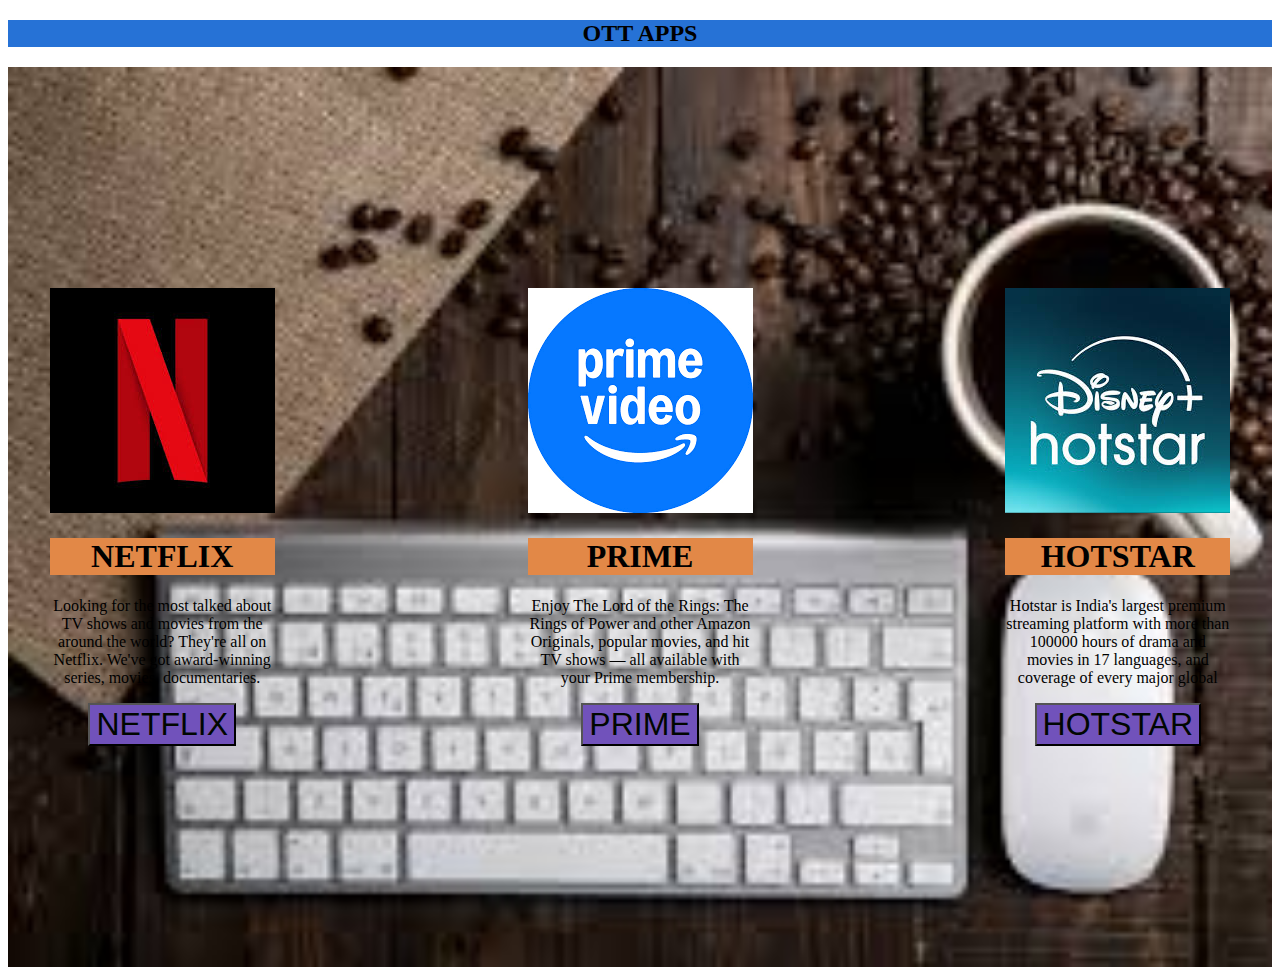
<file: flex box/index.html>
<!DOCTYPE html>
<html lang="en">
<head>
    <meta charset="UTF-8">
    <meta name="viewport" content="width=device-width, initial-scale=1.0">
    <title>Document</title>
    <link rel="stylesheet" href="surya.css">
   

</head>
<body><h2>OTT APPS</h2>
    <div class="c">
    <div class="c1">
        <img src="[data-uri]">
        <h1>NETFLIX</h1>
        <p>Looking for the most talked about TV shows and movies from the around the world? They're all on Netflix. We've got award-winning series, movies, documentaries.</p>
        <a href="https://www.netflix.com/in/"><button class="b1">NETFLIX</button></a>
       

    </div>
    <div class="c2">
        <img src="[data-uri]">
        <h1>PRIME</h1>
        <p>Enjoy The Lord of the Rings: The Rings of Power and other Amazon Originals, popular movies, and hit TV shows — all available with your Prime membership.</p>
       <a href="https://www.primevideo.com/offers/nonprimehomepage/ref=dvm_pds_amz_in_as_s_gm_16_mkw_symCJqBmk-dc?mrntrk=pcrid_694649444341_slid__pgrid_84577172528_pgeo_9179915_x__adext__ptid_kwd-339065342343"><button class="b2">PRIME</button></a>


    </div>
    <div class="c3">
        <img src="[data-uri]">
        <h1>HOTSTAR</h1>
        <p>Hotstar is India's largest premium streaming platform with more than 100000 hours of drama and movies in 17 languages, and coverage of every major global  </p>
       <a href="https://www.hotstar.com/in/home?ref=%2Fin"> <button class="b3">HOTSTAR</button></a>


    </div>
</div>
</body>
</html>
</file>
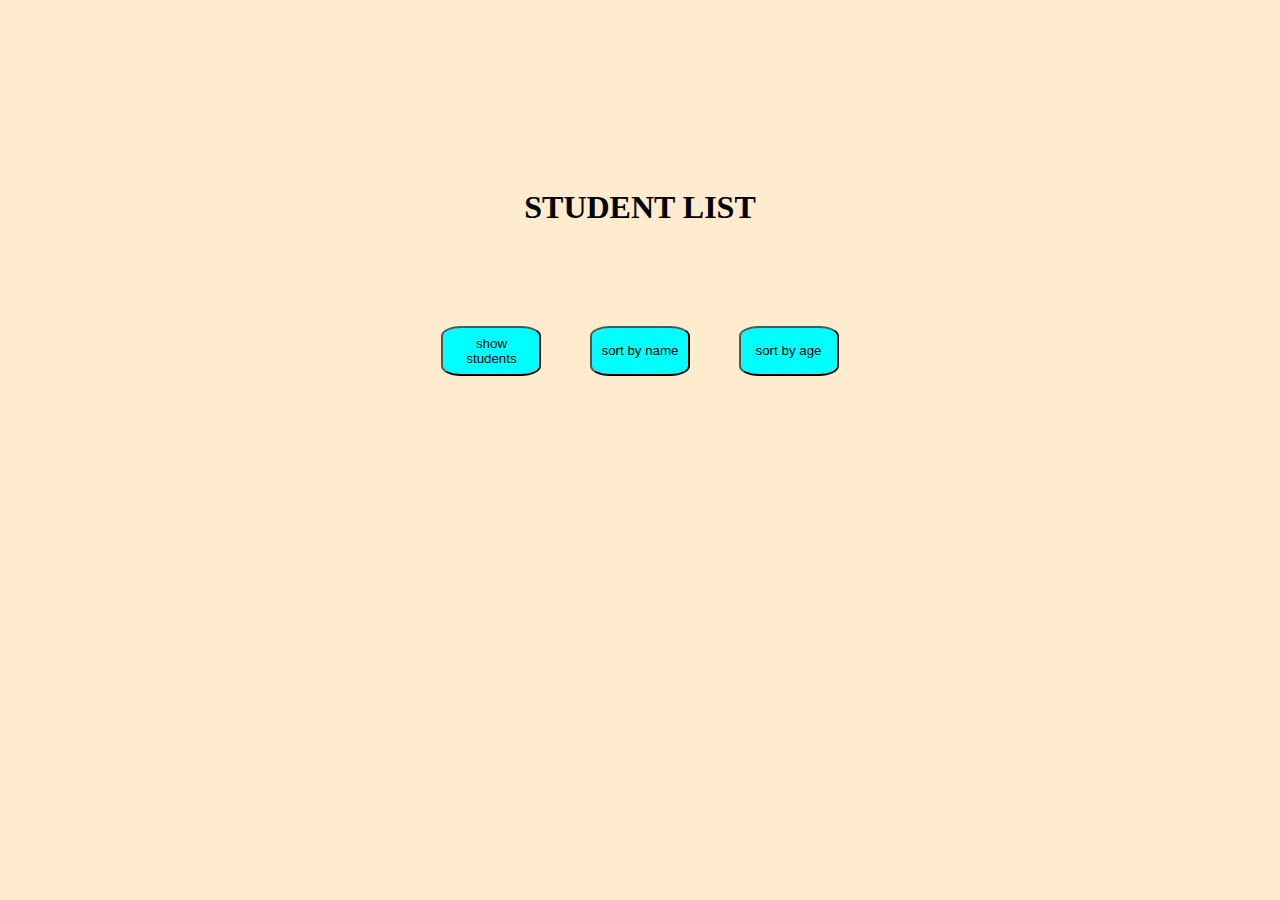
<file: student list/index.html>
<!DOCTYPE html>
<html lang="en">
<head>
    <meta charset="UTF-8">
    <meta name="viewport" content="width=device-width, initial-scale=1.0">
    <title>Document</title>
    <link rel="stylesheet" href="k.css">
</head>
<body style="background-color: blanchedalmond;">
    <div class="c">
    <div class="c1" style="text-align: center;">
    <h1>STUDENT LIST</h1></div>
    <div class="c2" style="text-align: center;">
       <button class="c3">show students</button>
       <button class="c4">sort by name</button>
       <button class="c5"> sort by age</btton>
</div>
    </div>
    <script src="k.js"></script>
</body>
</html>
</file>
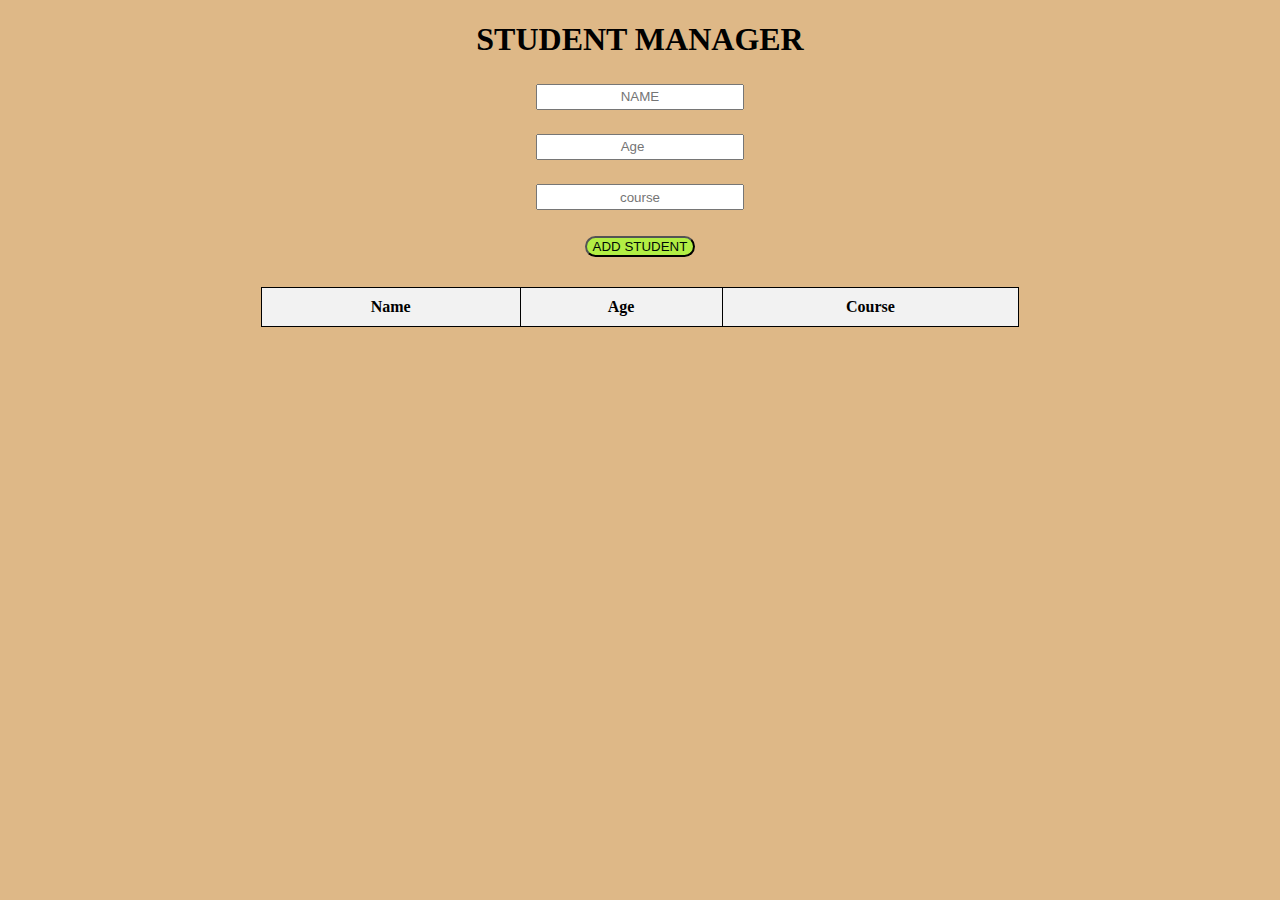
<file: student manager/index.html>
<!DOCTYPE html>
<html lang="en">
<head>
    <meta charset="UTF-8">
    <meta name="viewport" content="width=h1>>, initial-scale=1.0">
    <title>Document</title>
    <link rel="stylesheet" href="k.css">
</head>
<body><div class="c">
    <h1 style="text-align: center;">STUDENT MANAGER</h1>
<div class="c1">
    <div class="c2"><input type="text"  placeholder="NAME" class="c5"></div>
    <div class="c3"><input type="number" placeholder="Age" class="c6"></div>
    <div class="c4"><input type="text" placeholder="course" class="c7"></div>

</div></div>
<div style="text-align: center;"><button>ADD STUDENT</button></div>
<script src="k.js"></script>
</body>
</html>
</file>
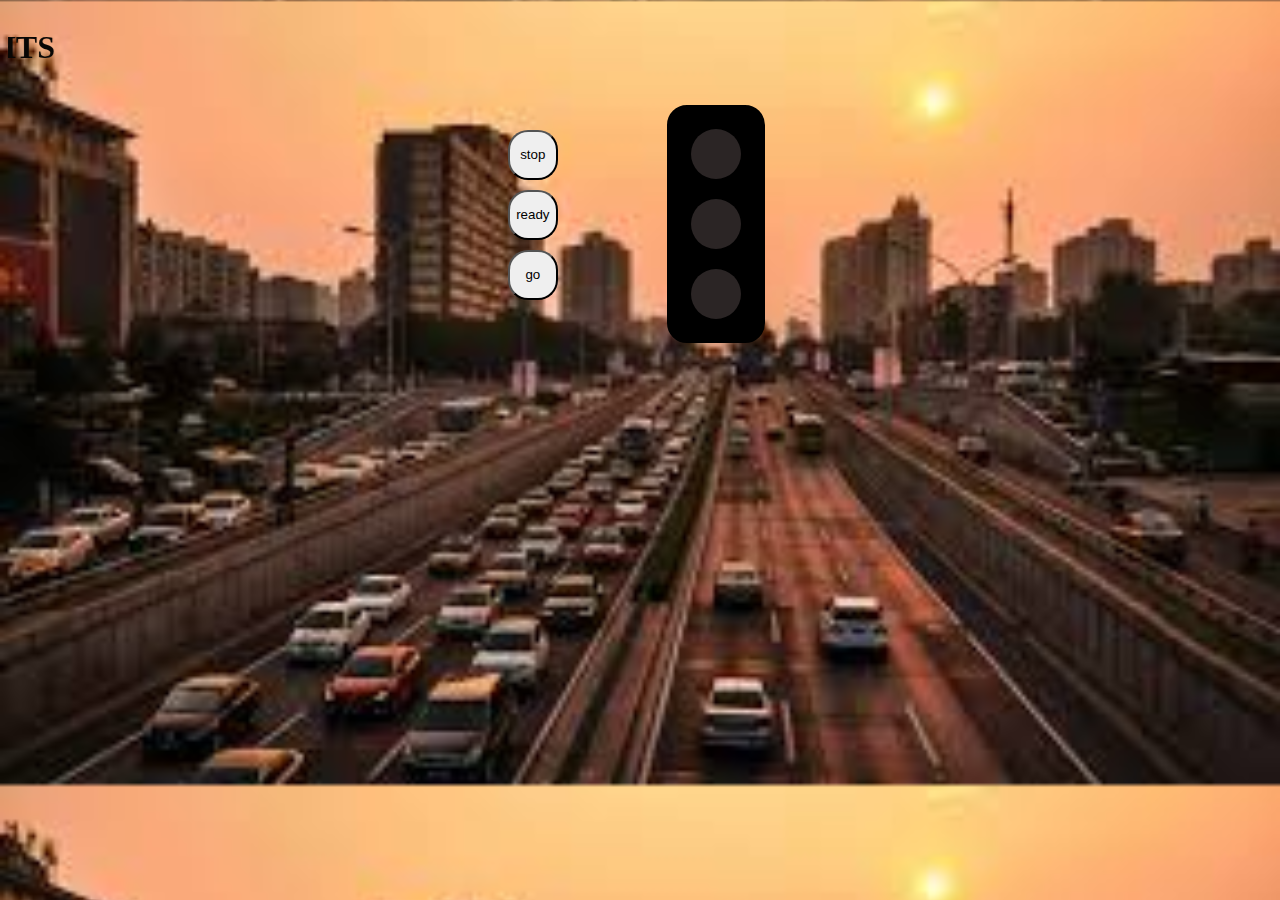
<file: traffic lights/index.html>
<!DOCTYPE html>
<html lang="en">
<head>
    <meta charset="UTF-8">
    <meta name="viewport" content="width=device-width, initial-scale=1.0">
    <title>Document</title>
    <link rel="stylesheet" href="k.css">
</head>
<body>
    <div style="text-align: center;"><marquee behavior="" direction="right"><h1 class="h" style="color: rgb(8, 7, 5);" >
     TRAFFIC LIGHTS
    </h1></marquee></div>
    <div class="l">
    <div class="c">
    <button class="c1">stop</button>
    <button class="c2">ready</button>
    <button class="c3">go</button>
    </div>
    <div class="c4">
        <div class="c5"></div>
        <div class="c6"></div>
        <div class="c7"></div>
    </div></div>
    <script src="k.js"></script>
</body>
</html>
</file>
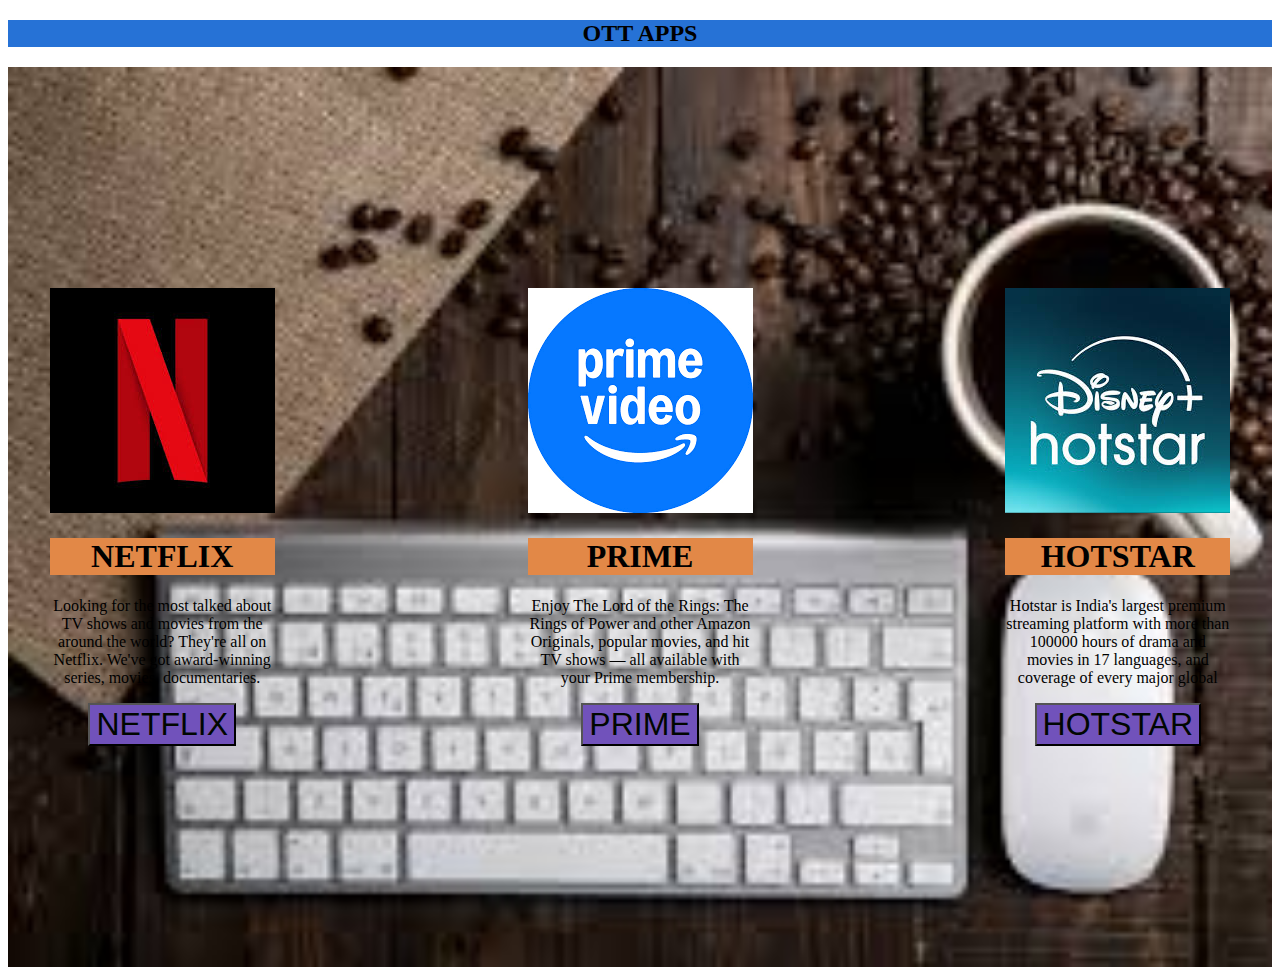
<file: flex box/surya.html>
<!DOCTYPE html>
<html lang="en">
<head>
    <meta charset="UTF-8">
    <meta name="viewport" content="width=device-width, initial-scale=1.0">
    <title>Document</title>
    <link rel="stylesheet" href="surya.css">
   

</head>
<body><h2>OTT APPS</h2>
    <div class="c">
    <div class="c1">
        <img src="[data-uri]">
        <h1>NETFLIX</h1>
        <p>Looking for the most talked about TV shows and movies from the around the world? They're all on Netflix. We've got award-winning series, movies, documentaries.</p>
        <a href="https://www.netflix.com/in/"><button class="b1">NETFLIX</button></a>
       

    </div>
    <div class="c2">
        <img src="[data-uri]">
        <h1>PRIME</h1>
        <p>Enjoy The Lord of the Rings: The Rings of Power and other Amazon Originals, popular movies, and hit TV shows — all available with your Prime membership.</p>
       <a href="https://www.primevideo.com/offers/nonprimehomepage/ref=dvm_pds_amz_in_as_s_gm_16_mkw_symCJqBmk-dc?mrntrk=pcrid_694649444341_slid__pgrid_84577172528_pgeo_9179915_x__adext__ptid_kwd-339065342343"><button class="b2">PRIME</button></a>


    </div>
    <div class="c3">
        <img src="[data-uri]">
        <h1>HOTSTAR</h1>
        <p>Hotstar is India's largest premium streaming platform with more than 100000 hours of drama and movies in 17 languages, and coverage of every major global  </p>
       <a href="https://www.hotstar.com/in/home?ref=%2Fin"> <button class="b3">HOTSTAR</button></a>


    </div>
</div>
</body>
</html>
</file>
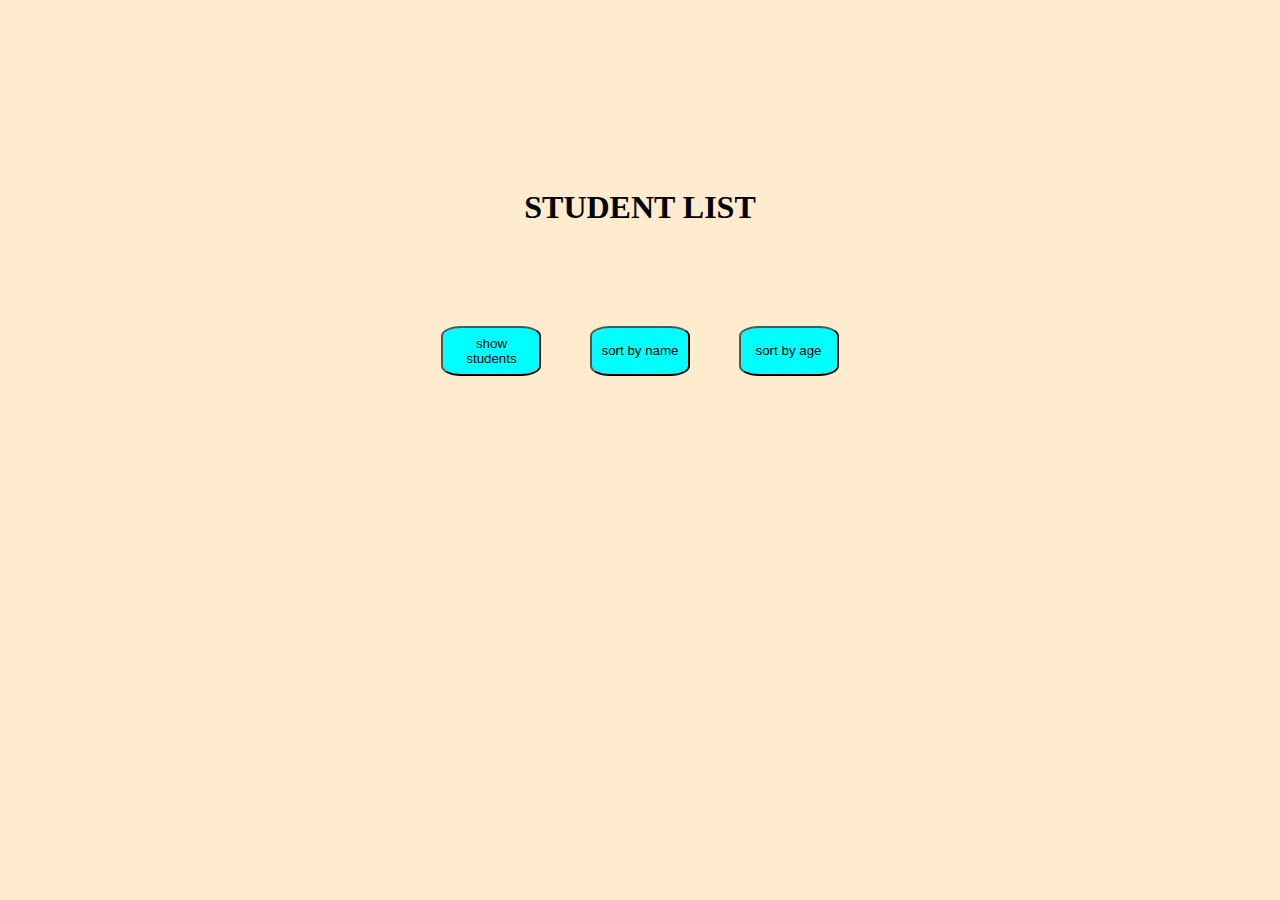
<file: project1/k.html>
<!DOCTYPE html>
<html lang="en">
<head>
    <meta charset="UTF-8">
    <meta name="viewport" content="width=device-width, initial-scale=1.0">
    <title>Document</title>
    <link rel="stylesheet" href="k.css">
</head>
<body style="background-color: blanchedalmond;">
    <div class="c">
    <div class="c1" style="text-align: center;">
    <h1>STUDENT LIST</h1></div>
    <div class="c2" style="text-align: center;">
       <button class="c3">show students</button>
       <button class="c4">sort by name</button>
       <button class="c5"> sort by age</btton>
</div>
    </div>
    <script src="k.js"></script>
</body>
</html>
</file>
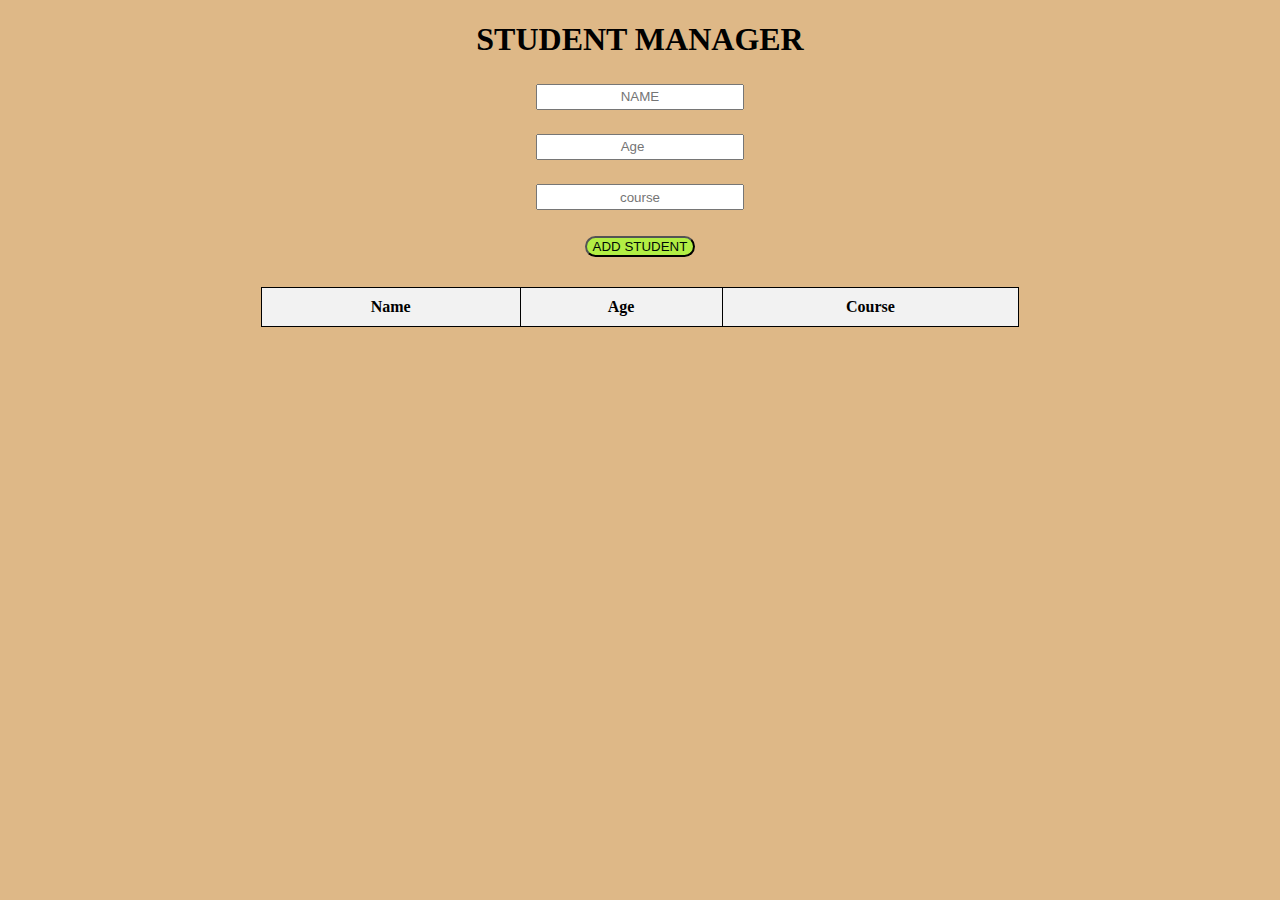
<file: project2/k.html>
<!DOCTYPE html>
<html lang="en">
<head>
    <meta charset="UTF-8">
    <meta name="viewport" content="width=h1>>, initial-scale=1.0">
    <title>Document</title>
    <link rel="stylesheet" href="k.css">
</head>
<body><div class="c">
    <h1 style="text-align: center;">STUDENT MANAGER</h1>
<div class="c1">
    <div class="c2"><input type="text"  placeholder="NAME" class="c5"></div>
    <div class="c3"><input type="number" placeholder="Age" class="c6"></div>
    <div class="c4"><input type="text" placeholder="course" class="c7"></div>

</div></div>
<div style="text-align: center;"><button>ADD STUDENT</button></div>
<script src="k.js"></script>
</body>
</html>
</file>
<file: flex box/surya.css>
.c1{
    
    text-align: center;
     height: auto;
    width: auto;
    margin: 10%;
 
     
}
.c2{
    
    text-align: center;
    height: auto;
    width: auto;
     margin: 10%;
 
    
}
.c3{
    
    text-align: center;
    height: auto;
    width: auto;
     margin: 10%;

     
}
.c{
    display: flex;
    flex-direction:row;
   align-items: center;
   justify-content: center;
   background-image: url([data-uri]);
   background-size: cover;
 
  height: 100vh;
 
  
  
   
}
h1{
    text-align: center;
    background-color: rgb(226, 136, 71);
    
}
p{
   text-align: center;  
}
button{color: rgb(1, 7, 1);
background-color: rgb(113, 82, 187);
font-size: xx-large;
}
h2{
   text-align: center;
   background-color: rgb(38, 114, 214);
   
}
</file>
<file: student list/k.css>
.c2{
    display: flex;
    flex-direction: row;
    justify-content: center;
    text-align: center;
    margin: 2%;
    font-size: xx-large;
    margin-top: 2cm;
    
    
    
}
.c3{
    margin: 2%;
    background-color: aqua;
    height: 50px;
    width: 100px;
    border-radius: 20%;
    
    
}
.c4{
    margin: 2%;
    background-color: aqua;
    height: 50px;
    width: 100px;
     border-radius: 20%;
    
}
.c5{
    margin: 2%;
    background-color: aqua;
    height: 50px;
    width: 100px;
     border-radius: 20%;
    
}
.c1{
    margin-top: 5cm;
}
.c3:hover{
    background-color: coral;
}
.c4:hover{
    background-color: coral;
}
.c5:hover{
    background-color: coral;
}
ul{
    margin-left: 35%;
    margin-right: 35%;
    color:rgb(230, 24, 24);
    font-size: larger;
}
.c{
    cursor: pointer;
}
</file>
<file: student manager/k.css>
.c1{
    text-align: center;
    margin: 2%;
    
}
.c2{
    margin: 2%;
    
}
.c3{
    margin: 2%;
}
.c4{
    margin: 2%;
    
}
button{
    color: rgb(0, 10, 6);
    background-color: rgb(178, 238, 68);
    border-radius: 50px;
}
button:hover{
    color: rgb(1, 14, 14);
    background-color: rgb(209, 141, 92);
   border-radius: 20%;
}
.c5{
    text-align: center;
    height: 20px;
    width: 200px;
}
.c6{
    text-align: center;
    height: 20px;
    width: 200px;
}
.c7{
    text-align: center;
    height: 20px;
    width: 200px;
}
body{
    background-color: burlywood;
}
.c{
    
}
table{
    background-color: aquamarine;
    
}
</file>
<file: traffic lights/k.css>
.c{
   display: flex;
   flex-direction: column;
   
   margin-top: 13%;
}
.c1{
   margin: 10%;
    width: 50px;
    height: 50px;
     border-radius: 20px;
  
}
.c2{
   margin: 10%;
    width: 50px;
    height: 50px;
     border-radius: 20px;
}
.c3{
   margin: 10%;
   width: 50px;
    height: 50px;
     border-radius: 20px;
}
body{
    background-image: url("[data-uri]");
    background-size: cover;
}
.c1:hover{
    background-color: rgb(211, 19, 19);
}
.c2:hover{
    background-color: rgb(239, 243, 8);
}
.c3:hover{
    background-color: rgb(38, 233, 103);
}
.c4{
    
    margin:5%;
     border-radius: 20px;
      border: 4px solid black;
      background-color: black;
      margin-left: 45% ;
      
    
   
}
.c5,.c6,.c7{
     
   
    background-color: rgb(43, 37, 37);
    border-radius:50%;
    height: 50px;
    width:50px;
    margin: 20px;
    
}
.l{
    display: flex;
justify-content: center; 
margin-left: 40%;
margin-right: 40%;
}
</file>
<file: project1/k.css>
.c2{
    display: flex;
    flex-direction: row;
    justify-content: center;
    text-align: center;
    margin: 2%;
    font-size: xx-large;
    margin-top: 2cm;
    
    
    
}
.c3{
    margin: 2%;
    background-color: aqua;
    height: 50px;
    width: 100px;
    border-radius: 20%;
    
    
}
.c4{
    margin: 2%;
    background-color: aqua;
    height: 50px;
    width: 100px;
     border-radius: 20%;
    
}
.c5{
    margin: 2%;
    background-color: aqua;
    height: 50px;
    width: 100px;
     border-radius: 20%;
    
}
.c1{
    margin-top: 5cm;
}
.c3:hover{
    background-color: coral;
}
.c4:hover{
    background-color: coral;
}
.c5:hover{
    background-color: coral;
}
ul{
    margin-left: 35%;
    margin-right: 35%;
    color:rgb(230, 24, 24);
    font-size: larger;
}
.c{
    cursor: pointer;
}
</file>
<file: project2/k.css>
.c1{
    text-align: center;
    margin: 2%;
    
}
.c2{
    margin: 2%;
    
}
.c3{
    margin: 2%;
}
.c4{
    margin: 2%;
    
}
button{
    color: rgb(0, 10, 6);
    background-color: rgb(178, 238, 68);
    border-radius: 50px;
}
button:hover{
    color: rgb(1, 14, 14);
    background-color: rgb(209, 141, 92);
   border-radius: 20%;
}
.c5{
    text-align: center;
    height: 20px;
    width: 200px;
}
.c6{
    text-align: center;
    height: 20px;
    width: 200px;
}
.c7{
    text-align: center;
    height: 20px;
    width: 200px;
}
body{
    background-color: burlywood;
}
.c{
    
}
table{
    background-color: aquamarine;
    
}
</file>
